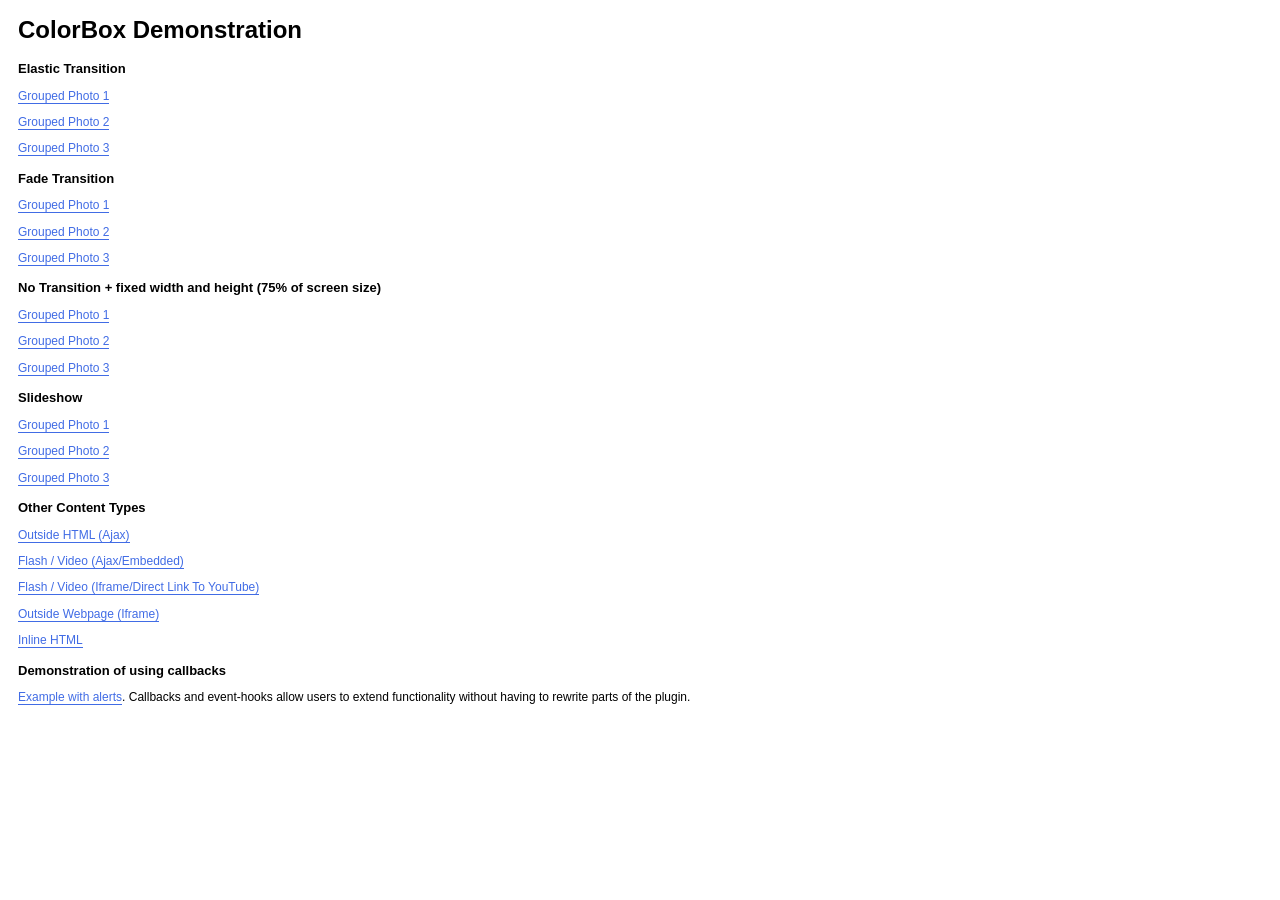
<file: public_html/colorbox/example1/index.html>
<!DOCTYPE html>
<html>
	<head>
		<meta charset='utf-8'/>
		<title>ColorBox Examples</title>
		<style>
			body{font:12px/1.2 Verdana, sans-serif; padding:0 10px;}
			a:link, a:visited{text-decoration:none; color:#416CE5; border-bottom:1px solid #416CE5;}
			h2{font-size:13px; margin:15px 0 0 0;}
		</style>
		<link rel="stylesheet" href="colorbox.css" />
		<script src="https://ajax.googleapis.com/ajax/libs/jquery/1.7.1/jquery.min.js"></script>
		<script src="../colorbox/jquery.colorbox.js"></script>
		<script>
			$(document).ready(function(){
				//Examples of how to assign the ColorBox event to elements
				$(".group1").colorbox({rel:'group1'});
				$(".group2").colorbox({rel:'group2', transition:"fade"});
				$(".group3").colorbox({rel:'group3', transition:"none", width:"75%", height:"75%"});
				$(".group4").colorbox({rel:'group4', slideshow:true});
				$(".ajax").colorbox();
				$(".youtube").colorbox({iframe:true, innerWidth:425, innerHeight:344});
				$(".iframe").colorbox({iframe:true, width:"80%", height:"80%"});
				$(".inline").colorbox({inline:true, width:"50%"});
				$(".callbacks").colorbox({
					onOpen:function(){ alert('onOpen: colorbox is about to open'); },
					onLoad:function(){ alert('onLoad: colorbox has started to load the targeted content'); },
					onComplete:function(){ alert('onComplete: colorbox has displayed the loaded content'); },
					onCleanup:function(){ alert('onCleanup: colorbox has begun the close process'); },
					onClosed:function(){ alert('onClosed: colorbox has completely closed'); }
				});
				
				//Example of preserving a JavaScript event for inline calls.
				$("#click").click(function(){ 
					$('#click').css({"background-color":"#f00", "color":"#fff", "cursor":"inherit"}).text("Open this window again and this message will still be here.");
					return false;
				});
			});
		</script>
	</head>
	<body>
		<h1>ColorBox Demonstration</h1>
		
		<h2>Elastic Transition</h2>
		<p><a class="group1" href="../content/ohoopee1.jpg" title="Me and my grandfather on the Ohoopee.">Grouped Photo 1</a></p>
		<p><a class="group1" href="../content/ohoopee2.jpg" title="On the Ohoopee as a child">Grouped Photo 2</a></p>
		<p><a class="group1" href="../content/ohoopee3.jpg" title="On the Ohoopee as an adult">Grouped Photo 3</a></p>
		
		<h2>Fade Transition</h2>
		<p><a class="group2" href="../content/ohoopee1.jpg" title="Me and my grandfather on the Ohoopee">Grouped Photo 1</a></p>
		<p><a class="group2" href="../content/ohoopee2.jpg" title="On the Ohoopee as a child">Grouped Photo 2</a></p>
		<p><a class="group2" href="../content/ohoopee3.jpg" title="On the Ohoopee as an adult">Grouped Photo 3</a></p>
		
		<h2>No Transition + fixed width and height (75% of screen size)</h2>
		<p><a class="group3" href="../content/ohoopee1.jpg" title="Me and my grandfather on the Ohoopee.">Grouped Photo 1</a></p>
		<p><a class="group3" href="../content/ohoopee2.jpg" title="On the Ohoopee as a child">Grouped Photo 2</a></p>
		<p><a class="group3" href="../content/ohoopee3.jpg" title="On the Ohoopee as an adult">Grouped Photo 3</a></p>
		
		<h2>Slideshow</h2>
		<p><a class="group4"  href="../content/ohoopee1.jpg" title="Me and my grandfather on the Ohoopee.">Grouped Photo 1</a></p>
		<p><a class="group4"  href="../content/ohoopee2.jpg" title="On the Ohoopee as a child">Grouped Photo 2</a></p>
		<p><a class="group4"  href="../content/ohoopee3.jpg" title="On the Ohoopee as an adult">Grouped Photo 3</a></p>
		
		<h2>Other Content Types</h2>
		<p><a class='ajax' href="../content/ajax.html" title="Homer Defined">Outside HTML (Ajax)</a></p>
		<p><a class='ajax' href="../content/flash.html" title="Royksopp: Remind Me">Flash / Video (Ajax/Embedded)</a></p>
		<p><a class='youtube' href="http://www.youtube.com/embed/617ANIA5Rqs?rel=0&amp;wmode=transparent" title="The Knife: We Share Our Mother's Health">Flash / Video (Iframe/Direct Link To YouTube)</a></p>
		<p><a class='iframe' href="http://threadless.com">Outside Webpage (Iframe)</a></p>
		<p><a class='inline' href="#inline_content">Inline HTML</a></p>
		
		<h2>Demonstration of using callbacks</h2>
		<p><a class='callbacks' href="../content/marylou.jpg" title="Marylou on Cumberland Island">Example with alerts</a>. Callbacks and event-hooks allow users to extend functionality without having to rewrite parts of the plugin.</p>
		
		<!-- This contains the hidden content for inline calls -->
		<div style='display:none'>
			<div id='inline_content' style='padding:10px; background:#fff;'>
			<p><strong>This content comes from a hidden element on this page.</strong></p>
			<p>The inline option preserves bound JavaScript events and changes, and it puts the content back where it came from when it is closed.</p>
			<p><a id="click" href="#" style='padding:5px; background:#ccc;'>Click me, it will be preserved!</a></p>
			
			<p><strong>If you try to open a new ColorBox while it is already open, it will update itself with the new content.</strong></p>
			<p>Updating Content Example:<br />
			<a class="ajax" href="../content/flash.html">Click here to load new content</a></p>
			</div>
		</div>
	</body>
</html>
</file>
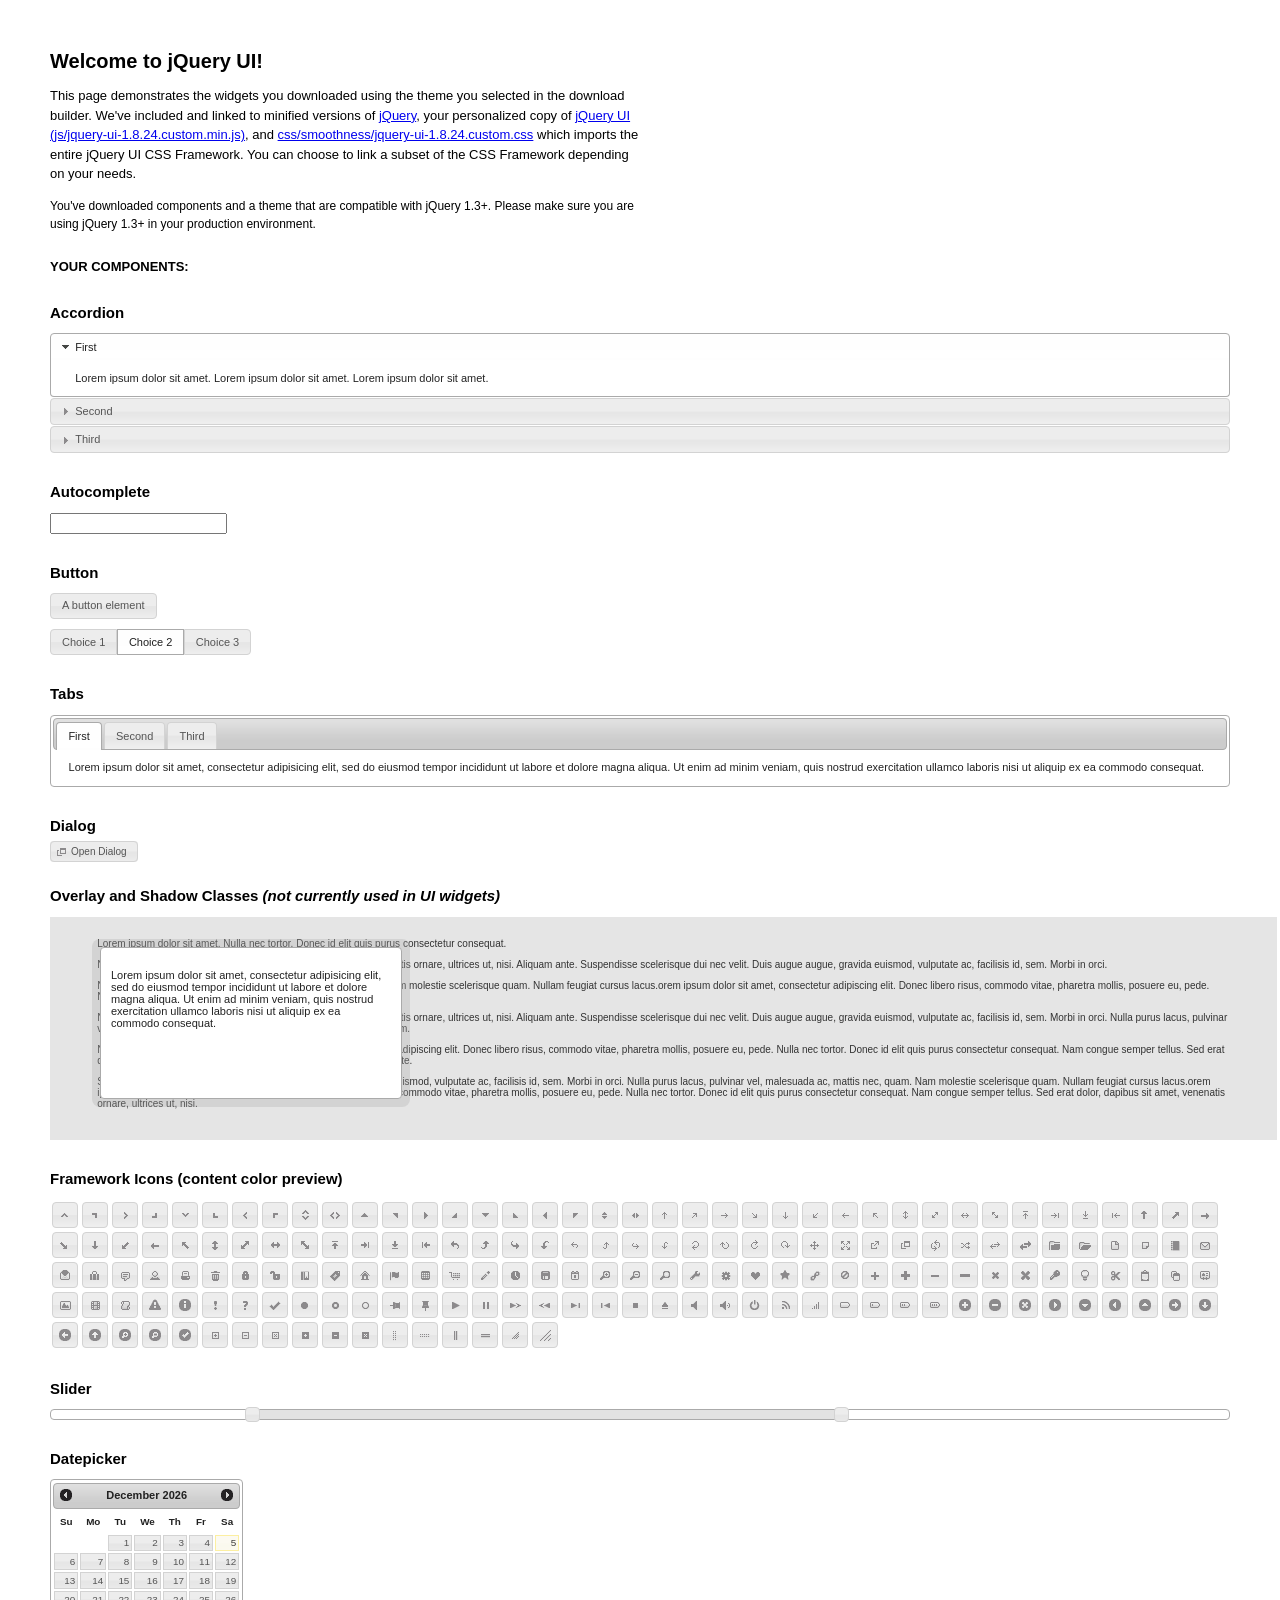
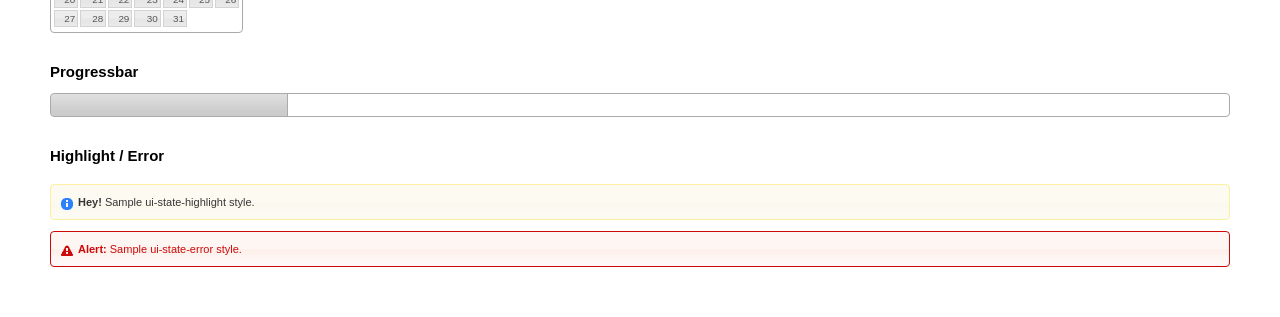
<file: public_html/lib/jquery-ui-1.8.24.custom/index.html>
<!DOCTYPE html>
<html>
	<head>
		<meta http-equiv="Content-Type" content="text/html; charset=iso-8859-1" />
		<title>jQuery UI Example Page</title>
		<link type="text/css" href="css/smoothness/jquery-ui-1.8.24.custom.css" rel="stylesheet" />
		<script type="text/javascript" src="js/jquery-1.8.0.min.js"></script>
		<script type="text/javascript" src="js/jquery-ui-1.8.24.custom.min.js"></script>
		<script type="text/javascript">
			$(function(){

				// Accordion
				$("#accordion").accordion({ header: "h3" });

				//Autocomplete
				$("#autocomplete").autocomplete({
					source: ["c++", "java", "php", "coldfusion", "javascript", "asp", "ruby", "python", "c", "scala", "groovy", "haskell", "perl"]
				});

				// Button
				$("#button").button();
				$("#radioset").buttonset();

				// Tabs
				$('#tabs').tabs();

				// Dialog
				$('#dialog').dialog({
					autoOpen: false,
					width: 600,
					buttons: {
						"Ok": function() {
							$(this).dialog("close");
						},
						"Cancel": function() {
							$(this).dialog("close");
						}
					}
				});

				// Dialog Link
				$('#dialog_link').click(function(){
					$('#dialog').dialog('open');
					return false;
				});

				// Datepicker
				$('#datepicker').datepicker({
					inline: true
				});

				// Slider
				$('#slider').slider({
					range: true,
					values: [17, 67]
				});

				// Progressbar
				$("#progressbar").progressbar({
					value: 20
				});

				//hover states on the static widgets
				$('#dialog_link, ul#icons li').hover(
					function() { $(this).addClass('ui-state-hover'); },
					function() { $(this).removeClass('ui-state-hover'); }
				);

			});
		</script>
		<style type="text/css">
			/*demo page css*/
			body{ font: 62.5% "Trebuchet MS", sans-serif; margin: 50px;}
			.demoHeaders { margin-top: 2em; }
			#dialog_link {padding: .4em 1em .4em 20px;text-decoration: none;position: relative;}
			#dialog_link span.ui-icon {margin: 0 5px 0 0;position: absolute;left: .2em;top: 50%;margin-top: -8px;}
			ul#icons {margin: 0; padding: 0;}
			ul#icons li {margin: 2px; position: relative; padding: 4px 0; cursor: pointer; float: left;  list-style: none;}
			ul#icons span.ui-icon {float: left; margin: 0 4px;}
		</style>
	</head>
	<body>
	<h1>Welcome to jQuery UI!</h1>
	<p style="font-size: 1.3em; line-height: 1.5; margin: 1em 0; width: 50%;">This page demonstrates the widgets you downloaded using the theme you selected in the download builder. We've included and linked to minified versions of <a href="js/jquery-1.8.0.min.js">jQuery</a>, your personalized copy of <a href="js/jquery-ui-1.8.24.custom.min.js">jQuery UI (js/jquery-ui-1.8.24.custom.min.js)</a>, and <a href="css/smoothness/jquery-ui-1.8.24.custom.css">css/smoothness/jquery-ui-1.8.24.custom.css</a> which imports the entire jQuery UI CSS Framework. You can choose to link a subset of the CSS Framework depending on your needs. </p>
	<p style="font-size: 1.2em; line-height: 1.5; margin: 1em 0; width: 50%;">You've downloaded components and a theme that are compatible with jQuery 1.3+. Please make sure you are using jQuery 1.3+ in your production environment.</p>

	<p style="font-weight: bold; margin: 2em 0 1em; font-size: 1.3em;">YOUR COMPONENTS:</p>

		<!-- Accordion -->
		<h2 class="demoHeaders">Accordion</h2>
		<div id="accordion">
			<div>
				<h3><a href="#">First</a></h3>
				<div>Lorem ipsum dolor sit amet. Lorem ipsum dolor sit amet. Lorem ipsum dolor sit amet.</div>
			</div>
			<div>
				<h3><a href="#">Second</a></h3>
				<div>Phasellus mattis tincidunt nibh.</div>
			</div>
			<div>
				<h3><a href="#">Third</a></h3>
				<div>Nam dui erat, auctor a, dignissim quis.</div>
			</div>
		</div>

		<!-- Autocomplete -->
		<h2 class="demoHeaders">Autocomplete</h2>
		<div>
			<input id="autocomplete" style="z-index: 100; position: relative" title="type &quot;a&quot;" />
		</div>

		<!-- Button -->
		<h2 class="demoHeaders">Button</h2>
		<button id="button">A button element</button>
		<form style="margin-top: 1em;">
			<div id="radioset">
				<input type="radio" id="radio1" name="radio" /><label for="radio1">Choice 1</label>
				<input type="radio" id="radio2" name="radio" checked="checked" /><label for="radio2">Choice 2</label>
				<input type="radio" id="radio3" name="radio" /><label for="radio3">Choice 3</label>
			</div>
		</form>


		<!-- Tabs -->
		<h2 class="demoHeaders">Tabs</h2>
		<div id="tabs">
			<ul>
				<li><a href="#tabs-1">First</a></li>
				<li><a href="#tabs-2">Second</a></li>
				<li><a href="#tabs-3">Third</a></li>
			</ul>
			<div id="tabs-1">Lorem ipsum dolor sit amet, consectetur adipisicing elit, sed do eiusmod tempor incididunt ut labore et dolore magna aliqua. Ut enim ad minim veniam, quis nostrud exercitation ullamco laboris nisi ut aliquip ex ea commodo consequat.</div>
			<div id="tabs-2">Phasellus mattis tincidunt nibh. Cras orci urna, blandit id, pretium vel, aliquet ornare, felis. Maecenas scelerisque sem non nisl. Fusce sed lorem in enim dictum bibendum.</div>
			<div id="tabs-3">Nam dui erat, auctor a, dignissim quis, sollicitudin eu, felis. Pellentesque nisi urna, interdum eget, sagittis et, consequat vestibulum, lacus. Mauris porttitor ullamcorper augue.</div>
		</div>

		<!-- Dialog NOTE: Dialog is not generated by UI in this demo so it can be visually styled in themeroller-->
		<h2 class="demoHeaders">Dialog</h2>
		<p><a href="#" id="dialog_link" class="ui-state-default ui-corner-all"><span class="ui-icon ui-icon-newwin"></span>Open Dialog</a></p>


		<h2 class="demoHeaders">Overlay and Shadow Classes <em>(not currently used in UI widgets)</em></h2>
		<div style="position: relative; width: 96%; height: 200px; padding:1% 4%; overflow:hidden;" class="fakewindowcontain">
			<p>Lorem ipsum dolor sit amet,  Nulla nec tortor. Donec id elit quis purus consectetur consequat. </p><p>Nam congue semper tellus. Sed erat dolor, dapibus sit amet, venenatis ornare, ultrices ut, nisi. Aliquam ante. Suspendisse scelerisque dui nec velit. Duis augue augue, gravida euismod, vulputate ac, facilisis id, sem. Morbi in orci. </p><p>Nulla purus lacus, pulvinar vel, malesuada ac, mattis nec, quam. Nam molestie scelerisque quam. Nullam feugiat cursus lacus.orem ipsum dolor sit amet, consectetur adipiscing elit. Donec libero risus, commodo vitae, pharetra mollis, posuere eu, pede. Nulla nec tortor. Donec id elit quis purus consectetur consequat. </p><p>Nam congue semper tellus. Sed erat dolor, dapibus sit amet, venenatis ornare, ultrices ut, nisi. Aliquam ante. Suspendisse scelerisque dui nec velit. Duis augue augue, gravida euismod, vulputate ac, facilisis id, sem. Morbi in orci. Nulla purus lacus, pulvinar vel, malesuada ac, mattis nec, quam. Nam molestie scelerisque quam. </p><p>Nullam feugiat cursus lacus.orem ipsum dolor sit amet, consectetur adipiscing elit. Donec libero risus, commodo vitae, pharetra mollis, posuere eu, pede. Nulla nec tortor. Donec id elit quis purus consectetur consequat. Nam congue semper tellus. Sed erat dolor, dapibus sit amet, venenatis ornare, ultrices ut, nisi. Aliquam ante. </p><p>Suspendisse scelerisque dui nec velit. Duis augue augue, gravida euismod, vulputate ac, facilisis id, sem. Morbi in orci. Nulla purus lacus, pulvinar vel, malesuada ac, mattis nec, quam. Nam molestie scelerisque quam. Nullam feugiat cursus lacus.orem ipsum dolor sit amet, consectetur adipiscing elit. Donec libero risus, commodo vitae, pharetra mollis, posuere eu, pede. Nulla nec tortor. Donec id elit quis purus consectetur consequat. Nam congue semper tellus. Sed erat dolor, dapibus sit amet, venenatis ornare, ultrices ut, nisi. </p>

			<!-- ui-dialog -->
			<div class="ui-overlay"><div class="ui-widget-overlay"></div><div class="ui-widget-shadow ui-corner-all" style="width: 302px; height: 152px; position: absolute; left: 50px; top: 30px;"></div></div>
			<div style="position: absolute; width: 280px; height: 130px;left: 50px; top: 30px; padding: 10px;" class="ui-widget ui-widget-content ui-corner-all">
				<div class="ui-dialog-content ui-widget-content" style="background: none; border: 0;">
					<p>Lorem ipsum dolor sit amet, consectetur adipisicing elit, sed do eiusmod tempor incididunt ut labore et dolore magna aliqua. Ut enim ad minim veniam, quis nostrud exercitation ullamco laboris nisi ut aliquip ex ea commodo consequat.</p>
				</div>
			</div>

		</div>


		<!-- ui-dialog -->
		<div id="dialog" title="Dialog Title">
			<p>Lorem ipsum dolor sit amet, consectetur adipisicing elit, sed do eiusmod tempor incididunt ut labore et dolore magna aliqua. Ut enim ad minim veniam, quis nostrud exercitation ullamco laboris nisi ut aliquip ex ea commodo consequat.</p>
		</div>


		<h2 class="demoHeaders">Framework Icons (content color preview)</h2>
		<ul id="icons" class="ui-widget ui-helper-clearfix">

		<li class="ui-state-default ui-corner-all" title=".ui-icon-carat-1-n"><span class="ui-icon ui-icon-carat-1-n"></span></li>
		<li class="ui-state-default ui-corner-all" title=".ui-icon-carat-1-ne"><span class="ui-icon ui-icon-carat-1-ne"></span></li>
		<li class="ui-state-default ui-corner-all" title=".ui-icon-carat-1-e"><span class="ui-icon ui-icon-carat-1-e"></span></li>

		<li class="ui-state-default ui-corner-all" title=".ui-icon-carat-1-se"><span class="ui-icon ui-icon-carat-1-se"></span></li>
		<li class="ui-state-default ui-corner-all" title=".ui-icon-carat-1-s"><span class="ui-icon ui-icon-carat-1-s"></span></li>
		<li class="ui-state-default ui-corner-all" title=".ui-icon-carat-1-sw"><span class="ui-icon ui-icon-carat-1-sw"></span></li>
		<li class="ui-state-default ui-corner-all" title=".ui-icon-carat-1-w"><span class="ui-icon ui-icon-carat-1-w"></span></li>
		<li class="ui-state-default ui-corner-all" title=".ui-icon-carat-1-nw"><span class="ui-icon ui-icon-carat-1-nw"></span></li>
		<li class="ui-state-default ui-corner-all" title=".ui-icon-carat-2-n-s"><span class="ui-icon ui-icon-carat-2-n-s"></span></li>
		<li class="ui-state-default ui-corner-all" title=".ui-icon-carat-2-e-w"><span class="ui-icon ui-icon-carat-2-e-w"></span></li>
		<li class="ui-state-default ui-corner-all" title=".ui-icon-triangle-1-n"><span class="ui-icon ui-icon-triangle-1-n"></span></li>
		<li class="ui-state-default ui-corner-all" title=".ui-icon-triangle-1-ne"><span class="ui-icon ui-icon-triangle-1-ne"></span></li>

		<li class="ui-state-default ui-corner-all" title=".ui-icon-triangle-1-e"><span class="ui-icon ui-icon-triangle-1-e"></span></li>
		<li class="ui-state-default ui-corner-all" title=".ui-icon-triangle-1-se"><span class="ui-icon ui-icon-triangle-1-se"></span></li>
		<li class="ui-state-default ui-corner-all" title=".ui-icon-triangle-1-s"><span class="ui-icon ui-icon-triangle-1-s"></span></li>
		<li class="ui-state-default ui-corner-all" title=".ui-icon-triangle-1-sw"><span class="ui-icon ui-icon-triangle-1-sw"></span></li>
		<li class="ui-state-default ui-corner-all" title=".ui-icon-triangle-1-w"><span class="ui-icon ui-icon-triangle-1-w"></span></li>
		<li class="ui-state-default ui-corner-all" title=".ui-icon-triangle-1-nw"><span class="ui-icon ui-icon-triangle-1-nw"></span></li>
		<li class="ui-state-default ui-corner-all" title=".ui-icon-triangle-2-n-s"><span class="ui-icon ui-icon-triangle-2-n-s"></span></li>
		<li class="ui-state-default ui-corner-all" title=".ui-icon-triangle-2-e-w"><span class="ui-icon ui-icon-triangle-2-e-w"></span></li>
		<li class="ui-state-default ui-corner-all" title=".ui-icon-arrow-1-n"><span class="ui-icon ui-icon-arrow-1-n"></span></li>

		<li class="ui-state-default ui-corner-all" title=".ui-icon-arrow-1-ne"><span class="ui-icon ui-icon-arrow-1-ne"></span></li>
		<li class="ui-state-default ui-corner-all" title=".ui-icon-arrow-1-e"><span class="ui-icon ui-icon-arrow-1-e"></span></li>
		<li class="ui-state-default ui-corner-all" title=".ui-icon-arrow-1-se"><span class="ui-icon ui-icon-arrow-1-se"></span></li>
		<li class="ui-state-default ui-corner-all" title=".ui-icon-arrow-1-s"><span class="ui-icon ui-icon-arrow-1-s"></span></li>
		<li class="ui-state-default ui-corner-all" title=".ui-icon-arrow-1-sw"><span class="ui-icon ui-icon-arrow-1-sw"></span></li>
		<li class="ui-state-default ui-corner-all" title=".ui-icon-arrow-1-w"><span class="ui-icon ui-icon-arrow-1-w"></span></li>
		<li class="ui-state-default ui-corner-all" title=".ui-icon-arrow-1-nw"><span class="ui-icon ui-icon-arrow-1-nw"></span></li>
		<li class="ui-state-default ui-corner-all" title=".ui-icon-arrow-2-n-s"><span class="ui-icon ui-icon-arrow-2-n-s"></span></li>
		<li class="ui-state-default ui-corner-all" title=".ui-icon-arrow-2-ne-sw"><span class="ui-icon ui-icon-arrow-2-ne-sw"></span></li>

		<li class="ui-state-default ui-corner-all" title=".ui-icon-arrow-2-e-w"><span class="ui-icon ui-icon-arrow-2-e-w"></span></li>
		<li class="ui-state-default ui-corner-all" title=".ui-icon-arrow-2-se-nw"><span class="ui-icon ui-icon-arrow-2-se-nw"></span></li>
		<li class="ui-state-default ui-corner-all" title=".ui-icon-arrowstop-1-n"><span class="ui-icon ui-icon-arrowstop-1-n"></span></li>
		<li class="ui-state-default ui-corner-all" title=".ui-icon-arrowstop-1-e"><span class="ui-icon ui-icon-arrowstop-1-e"></span></li>
		<li class="ui-state-default ui-corner-all" title=".ui-icon-arrowstop-1-s"><span class="ui-icon ui-icon-arrowstop-1-s"></span></li>
		<li class="ui-state-default ui-corner-all" title=".ui-icon-arrowstop-1-w"><span class="ui-icon ui-icon-arrowstop-1-w"></span></li>
		<li class="ui-state-default ui-corner-all" title=".ui-icon-arrowthick-1-n"><span class="ui-icon ui-icon-arrowthick-1-n"></span></li>
		<li class="ui-state-default ui-corner-all" title=".ui-icon-arrowthick-1-ne"><span class="ui-icon ui-icon-arrowthick-1-ne"></span></li>
		<li class="ui-state-default ui-corner-all" title=".ui-icon-arrowthick-1-e"><span class="ui-icon ui-icon-arrowthick-1-e"></span></li>

		<li class="ui-state-default ui-corner-all" title=".ui-icon-arrowthick-1-se"><span class="ui-icon ui-icon-arrowthick-1-se"></span></li>
		<li class="ui-state-default ui-corner-all" title=".ui-icon-arrowthick-1-s"><span class="ui-icon ui-icon-arrowthick-1-s"></span></li>
		<li class="ui-state-default ui-corner-all" title=".ui-icon-arrowthick-1-sw"><span class="ui-icon ui-icon-arrowthick-1-sw"></span></li>
		<li class="ui-state-default ui-corner-all" title=".ui-icon-arrowthick-1-w"><span class="ui-icon ui-icon-arrowthick-1-w"></span></li>
		<li class="ui-state-default ui-corner-all" title=".ui-icon-arrowthick-1-nw"><span class="ui-icon ui-icon-arrowthick-1-nw"></span></li>
		<li class="ui-state-default ui-corner-all" title=".ui-icon-arrowthick-2-n-s"><span class="ui-icon ui-icon-arrowthick-2-n-s"></span></li>
		<li class="ui-state-default ui-corner-all" title=".ui-icon-arrowthick-2-ne-sw"><span class="ui-icon ui-icon-arrowthick-2-ne-sw"></span></li>
		<li class="ui-state-default ui-corner-all" title=".ui-icon-arrowthick-2-e-w"><span class="ui-icon ui-icon-arrowthick-2-e-w"></span></li>
		<li class="ui-state-default ui-corner-all" title=".ui-icon-arrowthick-2-se-nw"><span class="ui-icon ui-icon-arrowthick-2-se-nw"></span></li>

		<li class="ui-state-default ui-corner-all" title=".ui-icon-arrowthickstop-1-n"><span class="ui-icon ui-icon-arrowthickstop-1-n"></span></li>
		<li class="ui-state-default ui-corner-all" title=".ui-icon-arrowthickstop-1-e"><span class="ui-icon ui-icon-arrowthickstop-1-e"></span></li>
		<li class="ui-state-default ui-corner-all" title=".ui-icon-arrowthickstop-1-s"><span class="ui-icon ui-icon-arrowthickstop-1-s"></span></li>
		<li class="ui-state-default ui-corner-all" title=".ui-icon-arrowthickstop-1-w"><span class="ui-icon ui-icon-arrowthickstop-1-w"></span></li>
		<li class="ui-state-default ui-corner-all" title=".ui-icon-arrowreturnthick-1-w"><span class="ui-icon ui-icon-arrowreturnthick-1-w"></span></li>
		<li class="ui-state-default ui-corner-all" title=".ui-icon-arrowreturnthick-1-n"><span class="ui-icon ui-icon-arrowreturnthick-1-n"></span></li>
		<li class="ui-state-default ui-corner-all" title=".ui-icon-arrowreturnthick-1-e"><span class="ui-icon ui-icon-arrowreturnthick-1-e"></span></li>
		<li class="ui-state-default ui-corner-all" title=".ui-icon-arrowreturnthick-1-s"><span class="ui-icon ui-icon-arrowreturnthick-1-s"></span></li>
		<li class="ui-state-default ui-corner-all" title=".ui-icon-arrowreturn-1-w"><span class="ui-icon ui-icon-arrowreturn-1-w"></span></li>

		<li class="ui-state-default ui-corner-all" title=".ui-icon-arrowreturn-1-n"><span class="ui-icon ui-icon-arrowreturn-1-n"></span></li>
		<li class="ui-state-default ui-corner-all" title=".ui-icon-arrowreturn-1-e"><span class="ui-icon ui-icon-arrowreturn-1-e"></span></li>
		<li class="ui-state-default ui-corner-all" title=".ui-icon-arrowreturn-1-s"><span class="ui-icon ui-icon-arrowreturn-1-s"></span></li>
		<li class="ui-state-default ui-corner-all" title=".ui-icon-arrowrefresh-1-w"><span class="ui-icon ui-icon-arrowrefresh-1-w"></span></li>
		<li class="ui-state-default ui-corner-all" title=".ui-icon-arrowrefresh-1-n"><span class="ui-icon ui-icon-arrowrefresh-1-n"></span></li>
		<li class="ui-state-default ui-corner-all" title=".ui-icon-arrowrefresh-1-e"><span class="ui-icon ui-icon-arrowrefresh-1-e"></span></li>
		<li class="ui-state-default ui-corner-all" title=".ui-icon-arrowrefresh-1-s"><span class="ui-icon ui-icon-arrowrefresh-1-s"></span></li>
		<li class="ui-state-default ui-corner-all" title=".ui-icon-arrow-4"><span class="ui-icon ui-icon-arrow-4"></span></li>
		<li class="ui-state-default ui-corner-all" title=".ui-icon-arrow-4-diag"><span class="ui-icon ui-icon-arrow-4-diag"></span></li>

		<li class="ui-state-default ui-corner-all" title=".ui-icon-extlink"><span class="ui-icon ui-icon-extlink"></span></li>
		<li class="ui-state-default ui-corner-all" title=".ui-icon-newwin"><span class="ui-icon ui-icon-newwin"></span></li>
		<li class="ui-state-default ui-corner-all" title=".ui-icon-refresh"><span class="ui-icon ui-icon-refresh"></span></li>
		<li class="ui-state-default ui-corner-all" title=".ui-icon-shuffle"><span class="ui-icon ui-icon-shuffle"></span></li>
		<li class="ui-state-default ui-corner-all" title=".ui-icon-transfer-e-w"><span class="ui-icon ui-icon-transfer-e-w"></span></li>
		<li class="ui-state-default ui-corner-all" title=".ui-icon-transferthick-e-w"><span class="ui-icon ui-icon-transferthick-e-w"></span></li>
		<li class="ui-state-default ui-corner-all" title=".ui-icon-folder-collapsed"><span class="ui-icon ui-icon-folder-collapsed"></span></li>
		<li class="ui-state-default ui-corner-all" title=".ui-icon-folder-open"><span class="ui-icon ui-icon-folder-open"></span></li>
		<li class="ui-state-default ui-corner-all" title=".ui-icon-document"><span class="ui-icon ui-icon-document"></span></li>

		<li class="ui-state-default ui-corner-all" title=".ui-icon-document-b"><span class="ui-icon ui-icon-document-b"></span></li>
		<li class="ui-state-default ui-corner-all" title=".ui-icon-note"><span class="ui-icon ui-icon-note"></span></li>
		<li class="ui-state-default ui-corner-all" title=".ui-icon-mail-closed"><span class="ui-icon ui-icon-mail-closed"></span></li>
		<li class="ui-state-default ui-corner-all" title=".ui-icon-mail-open"><span class="ui-icon ui-icon-mail-open"></span></li>
		<li class="ui-state-default ui-corner-all" title=".ui-icon-suitcase"><span class="ui-icon ui-icon-suitcase"></span></li>
		<li class="ui-state-default ui-corner-all" title=".ui-icon-comment"><span class="ui-icon ui-icon-comment"></span></li>
		<li class="ui-state-default ui-corner-all" title=".ui-icon-person"><span class="ui-icon ui-icon-person"></span></li>
		<li class="ui-state-default ui-corner-all" title=".ui-icon-print"><span class="ui-icon ui-icon-print"></span></li>
		<li class="ui-state-default ui-corner-all" title=".ui-icon-trash"><span class="ui-icon ui-icon-trash"></span></li>

		<li class="ui-state-default ui-corner-all" title=".ui-icon-locked"><span class="ui-icon ui-icon-locked"></span></li>
		<li class="ui-state-default ui-corner-all" title=".ui-icon-unlocked"><span class="ui-icon ui-icon-unlocked"></span></li>
		<li class="ui-state-default ui-corner-all" title=".ui-icon-bookmark"><span class="ui-icon ui-icon-bookmark"></span></li>
		<li class="ui-state-default ui-corner-all" title=".ui-icon-tag"><span class="ui-icon ui-icon-tag"></span></li>
		<li class="ui-state-default ui-corner-all" title=".ui-icon-home"><span class="ui-icon ui-icon-home"></span></li>
		<li class="ui-state-default ui-corner-all" title=".ui-icon-flag"><span class="ui-icon ui-icon-flag"></span></li>
		<li class="ui-state-default ui-corner-all" title=".ui-icon-calculator"><span class="ui-icon ui-icon-calculator"></span></li>
		<li class="ui-state-default ui-corner-all" title=".ui-icon-cart"><span class="ui-icon ui-icon-cart"></span></li>
		<li class="ui-state-default ui-corner-all" title=".ui-icon-pencil"><span class="ui-icon ui-icon-pencil"></span></li>

		<li class="ui-state-default ui-corner-all" title=".ui-icon-clock"><span class="ui-icon ui-icon-clock"></span></li>
		<li class="ui-state-default ui-corner-all" title=".ui-icon-disk"><span class="ui-icon ui-icon-disk"></span></li>
		<li class="ui-state-default ui-corner-all" title=".ui-icon-calendar"><span class="ui-icon ui-icon-calendar"></span></li>
		<li class="ui-state-default ui-corner-all" title=".ui-icon-zoomin"><span class="ui-icon ui-icon-zoomin"></span></li>
		<li class="ui-state-default ui-corner-all" title=".ui-icon-zoomout"><span class="ui-icon ui-icon-zoomout"></span></li>
		<li class="ui-state-default ui-corner-all" title=".ui-icon-search"><span class="ui-icon ui-icon-search"></span></li>
		<li class="ui-state-default ui-corner-all" title=".ui-icon-wrench"><span class="ui-icon ui-icon-wrench"></span></li>
		<li class="ui-state-default ui-corner-all" title=".ui-icon-gear"><span class="ui-icon ui-icon-gear"></span></li>
		<li class="ui-state-default ui-corner-all" title=".ui-icon-heart"><span class="ui-icon ui-icon-heart"></span></li>

		<li class="ui-state-default ui-corner-all" title=".ui-icon-star"><span class="ui-icon ui-icon-star"></span></li>
		<li class="ui-state-default ui-corner-all" title=".ui-icon-link"><span class="ui-icon ui-icon-link"></span></li>
		<li class="ui-state-default ui-corner-all" title=".ui-icon-cancel"><span class="ui-icon ui-icon-cancel"></span></li>
		<li class="ui-state-default ui-corner-all" title=".ui-icon-plus"><span class="ui-icon ui-icon-plus"></span></li>
		<li class="ui-state-default ui-corner-all" title=".ui-icon-plusthick"><span class="ui-icon ui-icon-plusthick"></span></li>
		<li class="ui-state-default ui-corner-all" title=".ui-icon-minus"><span class="ui-icon ui-icon-minus"></span></li>
		<li class="ui-state-default ui-corner-all" title=".ui-icon-minusthick"><span class="ui-icon ui-icon-minusthick"></span></li>
		<li class="ui-state-default ui-corner-all" title=".ui-icon-close"><span class="ui-icon ui-icon-close"></span></li>
		<li class="ui-state-default ui-corner-all" title=".ui-icon-closethick"><span class="ui-icon ui-icon-closethick"></span></li>

		<li class="ui-state-default ui-corner-all" title=".ui-icon-key"><span class="ui-icon ui-icon-key"></span></li>
		<li class="ui-state-default ui-corner-all" title=".ui-icon-lightbulb"><span class="ui-icon ui-icon-lightbulb"></span></li>
		<li class="ui-state-default ui-corner-all" title=".ui-icon-scissors"><span class="ui-icon ui-icon-scissors"></span></li>
		<li class="ui-state-default ui-corner-all" title=".ui-icon-clipboard"><span class="ui-icon ui-icon-clipboard"></span></li>
		<li class="ui-state-default ui-corner-all" title=".ui-icon-copy"><span class="ui-icon ui-icon-copy"></span></li>
		<li class="ui-state-default ui-corner-all" title=".ui-icon-contact"><span class="ui-icon ui-icon-contact"></span></li>
		<li class="ui-state-default ui-corner-all" title=".ui-icon-image"><span class="ui-icon ui-icon-image"></span></li>
		<li class="ui-state-default ui-corner-all" title=".ui-icon-video"><span class="ui-icon ui-icon-video"></span></li>
		<li class="ui-state-default ui-corner-all" title=".ui-icon-script"><span class="ui-icon ui-icon-script"></span></li>
		<li class="ui-state-default ui-corner-all" title=".ui-icon-alert"><span class="ui-icon ui-icon-alert"></span></li>

		<li class="ui-state-default ui-corner-all" title=".ui-icon-info"><span class="ui-icon ui-icon-info"></span></li>
		<li class="ui-state-default ui-corner-all" title=".ui-icon-notice"><span class="ui-icon ui-icon-notice"></span></li>
		<li class="ui-state-default ui-corner-all" title=".ui-icon-help"><span class="ui-icon ui-icon-help"></span></li>
		<li class="ui-state-default ui-corner-all" title=".ui-icon-check"><span class="ui-icon ui-icon-check"></span></li>
		<li class="ui-state-default ui-corner-all" title=".ui-icon-bullet"><span class="ui-icon ui-icon-bullet"></span></li>
		<li class="ui-state-default ui-corner-all" title=".ui-icon-radio-off"><span class="ui-icon ui-icon-radio-off"></span></li>
		<li class="ui-state-default ui-corner-all" title=".ui-icon-radio-on"><span class="ui-icon ui-icon-radio-on"></span></li>
		<li class="ui-state-default ui-corner-all" title=".ui-icon-pin-w"><span class="ui-icon ui-icon-pin-w"></span></li>
		<li class="ui-state-default ui-corner-all" title=".ui-icon-pin-s"><span class="ui-icon ui-icon-pin-s"></span></li>
		<li class="ui-state-default ui-corner-all" title=".ui-icon-play"><span class="ui-icon ui-icon-play"></span></li>
		<li class="ui-state-default ui-corner-all" title=".ui-icon-pause"><span class="ui-icon ui-icon-pause"></span></li>

		<li class="ui-state-default ui-corner-all" title=".ui-icon-seek-next"><span class="ui-icon ui-icon-seek-next"></span></li>
		<li class="ui-state-default ui-corner-all" title=".ui-icon-seek-prev"><span class="ui-icon ui-icon-seek-prev"></span></li>
		<li class="ui-state-default ui-corner-all" title=".ui-icon-seek-end"><span class="ui-icon ui-icon-seek-end"></span></li>
		<li class="ui-state-default ui-corner-all" title=".ui-icon-seek-first"><span class="ui-icon ui-icon-seek-first"></span></li>
		<li class="ui-state-default ui-corner-all" title=".ui-icon-stop"><span class="ui-icon ui-icon-stop"></span></li>
		<li class="ui-state-default ui-corner-all" title=".ui-icon-eject"><span class="ui-icon ui-icon-eject"></span></li>
		<li class="ui-state-default ui-corner-all" title=".ui-icon-volume-off"><span class="ui-icon ui-icon-volume-off"></span></li>
		<li class="ui-state-default ui-corner-all" title=".ui-icon-volume-on"><span class="ui-icon ui-icon-volume-on"></span></li>
		<li class="ui-state-default ui-corner-all" title=".ui-icon-power"><span class="ui-icon ui-icon-power"></span></li>

		<li class="ui-state-default ui-corner-all" title=".ui-icon-signal-diag"><span class="ui-icon ui-icon-signal-diag"></span></li>
		<li class="ui-state-default ui-corner-all" title=".ui-icon-signal"><span class="ui-icon ui-icon-signal"></span></li>
		<li class="ui-state-default ui-corner-all" title=".ui-icon-battery-0"><span class="ui-icon ui-icon-battery-0"></span></li>
		<li class="ui-state-default ui-corner-all" title=".ui-icon-battery-1"><span class="ui-icon ui-icon-battery-1"></span></li>
		<li class="ui-state-default ui-corner-all" title=".ui-icon-battery-2"><span class="ui-icon ui-icon-battery-2"></span></li>
		<li class="ui-state-default ui-corner-all" title=".ui-icon-battery-3"><span class="ui-icon ui-icon-battery-3"></span></li>
		<li class="ui-state-default ui-corner-all" title=".ui-icon-circle-plus"><span class="ui-icon ui-icon-circle-plus"></span></li>
		<li class="ui-state-default ui-corner-all" title=".ui-icon-circle-minus"><span class="ui-icon ui-icon-circle-minus"></span></li>
		<li class="ui-state-default ui-corner-all" title=".ui-icon-circle-close"><span class="ui-icon ui-icon-circle-close"></span></li>

		<li class="ui-state-default ui-corner-all" title=".ui-icon-circle-triangle-e"><span class="ui-icon ui-icon-circle-triangle-e"></span></li>
		<li class="ui-state-default ui-corner-all" title=".ui-icon-circle-triangle-s"><span class="ui-icon ui-icon-circle-triangle-s"></span></li>
		<li class="ui-state-default ui-corner-all" title=".ui-icon-circle-triangle-w"><span class="ui-icon ui-icon-circle-triangle-w"></span></li>
		<li class="ui-state-default ui-corner-all" title=".ui-icon-circle-triangle-n"><span class="ui-icon ui-icon-circle-triangle-n"></span></li>
		<li class="ui-state-default ui-corner-all" title=".ui-icon-circle-arrow-e"><span class="ui-icon ui-icon-circle-arrow-e"></span></li>
		<li class="ui-state-default ui-corner-all" title=".ui-icon-circle-arrow-s"><span class="ui-icon ui-icon-circle-arrow-s"></span></li>
		<li class="ui-state-default ui-corner-all" title=".ui-icon-circle-arrow-w"><span class="ui-icon ui-icon-circle-arrow-w"></span></li>
		<li class="ui-state-default ui-corner-all" title=".ui-icon-circle-arrow-n"><span class="ui-icon ui-icon-circle-arrow-n"></span></li>
		<li class="ui-state-default ui-corner-all" title=".ui-icon-circle-zoomin"><span class="ui-icon ui-icon-circle-zoomin"></span></li>

		<li class="ui-state-default ui-corner-all" title=".ui-icon-circle-zoomout"><span class="ui-icon ui-icon-circle-zoomout"></span></li>
		<li class="ui-state-default ui-corner-all" title=".ui-icon-circle-check"><span class="ui-icon ui-icon-circle-check"></span></li>
		<li class="ui-state-default ui-corner-all" title=".ui-icon-circlesmall-plus"><span class="ui-icon ui-icon-circlesmall-plus"></span></li>
		<li class="ui-state-default ui-corner-all" title=".ui-icon-circlesmall-minus"><span class="ui-icon ui-icon-circlesmall-minus"></span></li>
		<li class="ui-state-default ui-corner-all" title=".ui-icon-circlesmall-close"><span class="ui-icon ui-icon-circlesmall-close"></span></li>
		<li class="ui-state-default ui-corner-all" title=".ui-icon-squaresmall-plus"><span class="ui-icon ui-icon-squaresmall-plus"></span></li>
		<li class="ui-state-default ui-corner-all" title=".ui-icon-squaresmall-minus"><span class="ui-icon ui-icon-squaresmall-minus"></span></li>
		<li class="ui-state-default ui-corner-all" title=".ui-icon-squaresmall-close"><span class="ui-icon ui-icon-squaresmall-close"></span></li>
		<li class="ui-state-default ui-corner-all" title=".ui-icon-grip-dotted-vertical"><span class="ui-icon ui-icon-grip-dotted-vertical"></span></li>

		<li class="ui-state-default ui-corner-all" title=".ui-icon-grip-dotted-horizontal"><span class="ui-icon ui-icon-grip-dotted-horizontal"></span></li>
		<li class="ui-state-default ui-corner-all" title=".ui-icon-grip-solid-vertical"><span class="ui-icon ui-icon-grip-solid-vertical"></span></li>
		<li class="ui-state-default ui-corner-all" title=".ui-icon-grip-solid-horizontal"><span class="ui-icon ui-icon-grip-solid-horizontal"></span></li>
		<li class="ui-state-default ui-corner-all" title=".ui-icon-gripsmall-diagonal-se"><span class="ui-icon ui-icon-gripsmall-diagonal-se"></span></li>
		<li class="ui-state-default ui-corner-all" title=".ui-icon-grip-diagonal-se"><span class="ui-icon ui-icon-grip-diagonal-se"></span></li>
		</ul>


		<!-- Slider -->
		<h2 class="demoHeaders">Slider</h2>
		<div id="slider"></div>

		<!-- Datepicker -->
		<h2 class="demoHeaders">Datepicker</h2>
		<div id="datepicker"></div>

		<!-- Progressbar -->
		<h2 class="demoHeaders">Progressbar</h2>
		<div id="progressbar"></div>

		<!-- Highlight / Error -->
		<h2 class="demoHeaders">Highlight / Error</h2>
		<div class="ui-widget">
			<div class="ui-state-highlight ui-corner-all" style="margin-top: 20px; padding: 0 .7em;">
				<p><span class="ui-icon ui-icon-info" style="float: left; margin-right: .3em;"></span>
				<strong>Hey!</strong> Sample ui-state-highlight style.</p>
			</div>
		</div>
		<br/>
		<div class="ui-widget">
			<div class="ui-state-error ui-corner-all" style="padding: 0 .7em;">
				<p><span class="ui-icon ui-icon-alert" style="float: left; margin-right: .3em;"></span>
				<strong>Alert:</strong> Sample ui-state-error style.</p>
			</div>
		</div>

	</body>
</html>
</file>
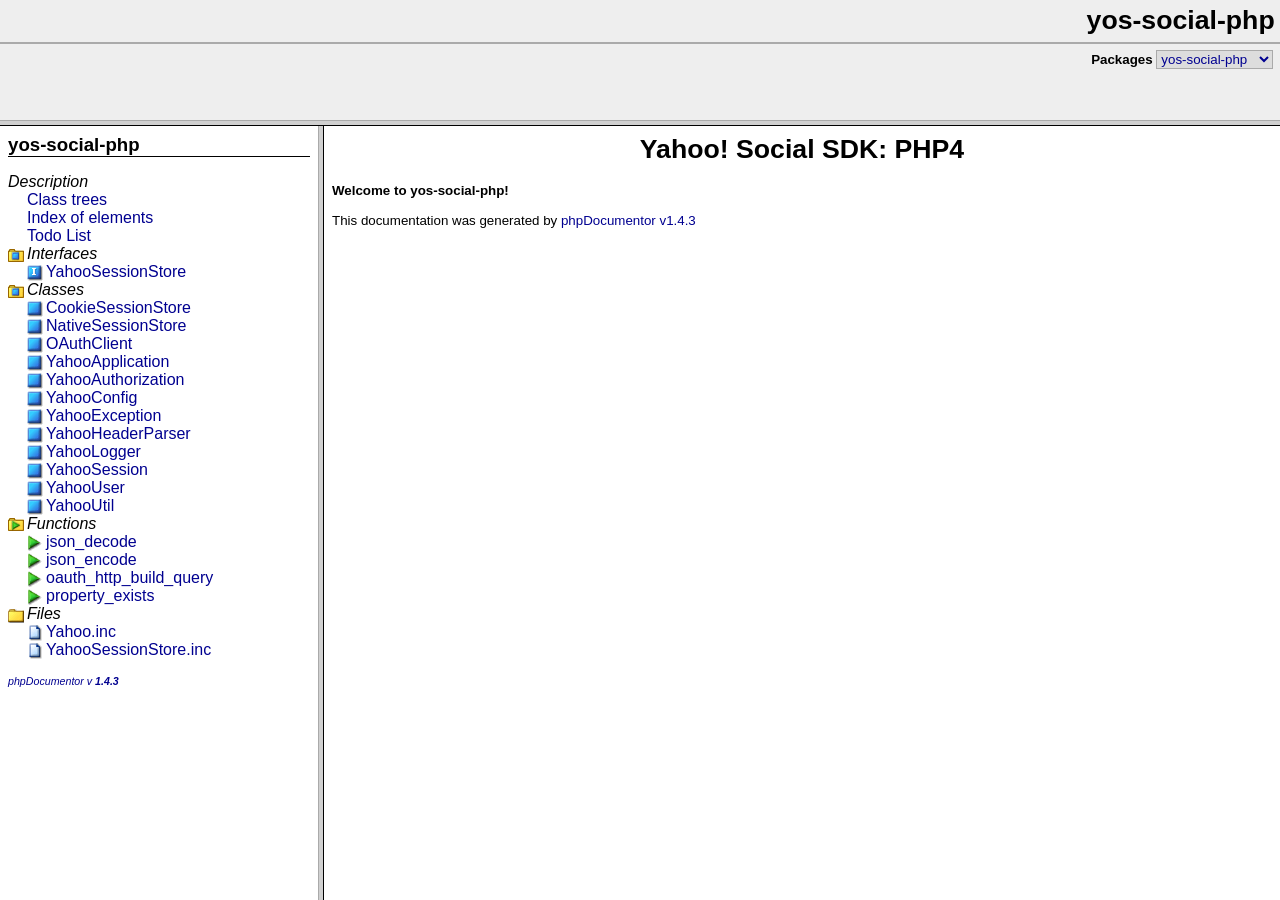
<file: public_html/login-with/yos-social-php-master/docs/html/index.html>
<?xml version="1.0" encoding="iso-8859-1"?>
<!DOCTYPE html 
     PUBLIC "-//W3C//DTD XHTML 1.0 Transitional//FR"
     "http://www.w3.org/TR/xhtml1/DTD/xhtml1-frameset.dtd">
   <html xmlns="http://www.w3.org/1999/xhtml">
<head>
	<!-- Generated by phpDocumentor on Thu, 22 Oct 2009 12:54:39 -0700  -->
  <title>Yahoo! Social SDK: PHP4</title>
  <meta http-equiv='Content-Type' content='text/html; charset=iso-8859-1'/>
</head>

<FRAMESET rows='120,*'>
	<FRAME src='packages.html' name='left_top' frameborder="1" bordercolor="#999999">
	<FRAMESET cols='25%,*'>
		<FRAME src='li_yos-social-php.html' name='left_bottom' frameborder="1" bordercolor="#999999">
		<FRAME src='blank.html' name='right' frameborder="1" bordercolor="#999999">
	</FRAMESET>
	<NOFRAMES>
		<H2>Frame Alert</H2>
		<P>This document is designed to be viewed using the frames feature.
		If you see this message, you are using a non-frame-capable web client.</P>
	</NOFRAMES>
</FRAMESET>
</HTML>
</file>
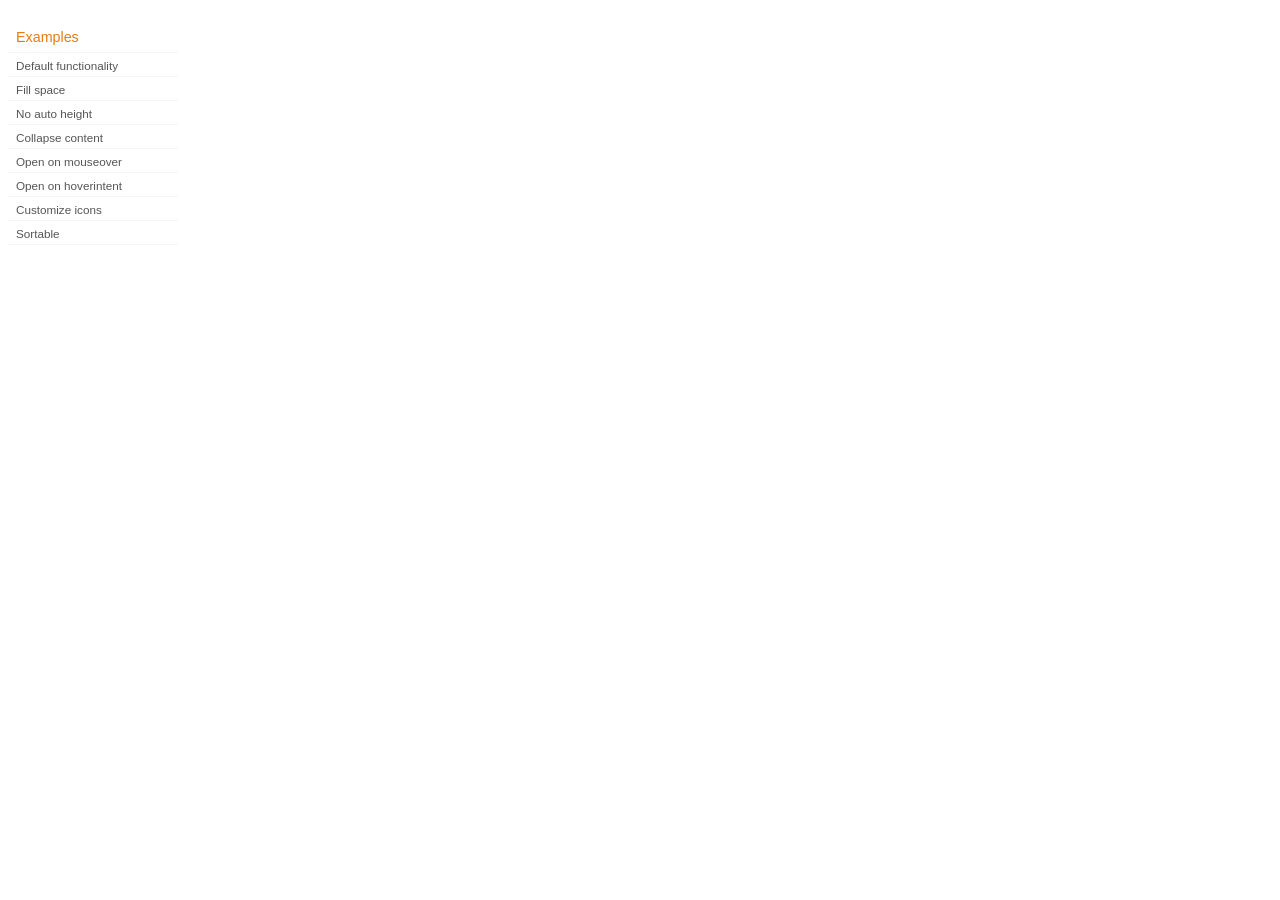
<file: public_html/lib/jquery-ui-1.8.24.custom/development-bundle/demos/accordion/index.html>
<!DOCTYPE html>
<html lang="en">
<head>
	<meta charset="utf-8">
	<title>jQuery UI Accordion Demos</title>
	<link rel="stylesheet" href="../demos.css">
</head>
<body>

<div class="demos-nav">
	<h4>Examples</h4>
	<ul>
		<li class="demo-config-on"><a href="default.html">Default functionality</a></li>
		<li><a href="fillspace.html">Fill space</a></li>
		<li><a href="no-auto-height.html">No auto height</a></li>
		<li><a href="collapsible.html">Collapse content</a></li>
		<li><a href="mouseover.html">Open on mouseover</a></li>
		<li><a href="hoverintent.html">Open on hoverintent</a></li>
		<li><a href="custom-icons.html">Customize icons</a></li>
		<li><a href="sortable.html">Sortable</a></li>
	</ul>
</div>

</body>
</html>
</file>
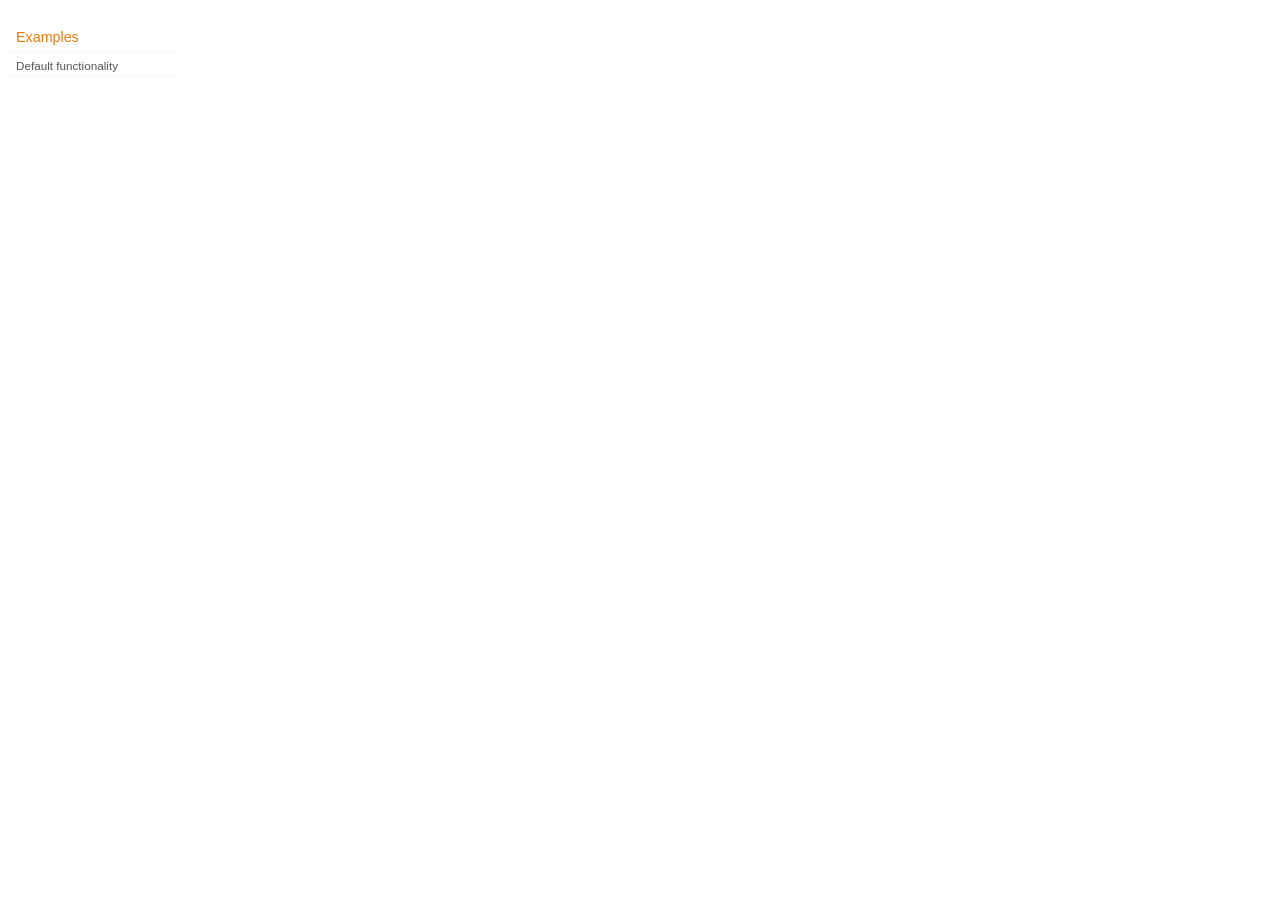
<file: public_html/lib/jquery-ui-1.8.24.custom/development-bundle/demos/addClass/index.html>
<!DOCTYPE html>
<html lang="en">
<head>
	<meta charset="utf-8">
	<title>jQuery UI Effects Demos</title>
	<link rel="stylesheet" href="../demos.css">
</head>
<body>

<div class="demos-nav">
	<h4>Examples</h4>
	<ul>
		<li class="demo-config-on"><a href="default.html">Default functionality</a></li>
	</ul>
</div>

</body>
</html>
</file>
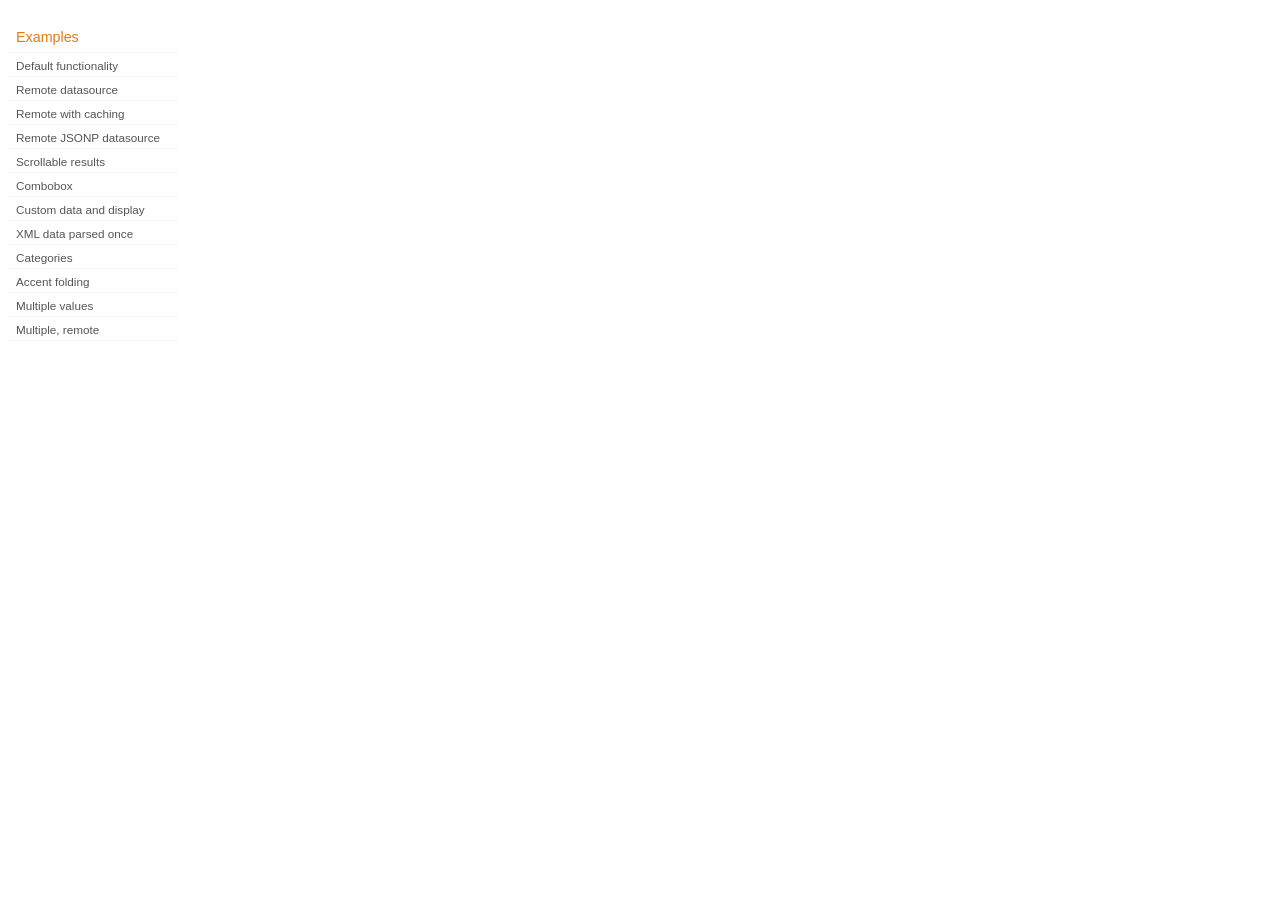
<file: public_html/lib/jquery-ui-1.8.24.custom/development-bundle/demos/autocomplete/index.html>
<!DOCTYPE html>
<html lang="en">
<head>
	<meta charset="utf-8">
	<title>jQuery UI Autocomplete Demos</title>
	<link rel="stylesheet" href="../demos.css">
</head>
<body>
	<div class="demos-nav">
		<h4>Examples</h4>
		<ul>
			<li class="demo-config-on"><a href="default.html">Default functionality</a></li>
			<li><a href="remote.html">Remote datasource</a></li>
			<li><a href="remote-with-cache.html">Remote with caching</a></li>
			<li><a href="remote-jsonp.html">Remote JSONP datasource</a></li>
			<li><a href="maxheight.html">Scrollable results</a></li>
			<li><a href="combobox.html">Combobox</a></li>
			<li><a href="custom-data.html">Custom data and display</a></li>
			<li><a href="xml.html">XML data parsed once</a></li>
			<li><a href="categories.html">Categories</a></li>
			<li><a href="folding.html">Accent folding</a></li>
			<li><a href="multiple.html">Multiple values</a></li>
			<li><a href="multiple-remote.html">Multiple, remote</a></li>
		</ul>
	</div>
</body>
</html>
</file>
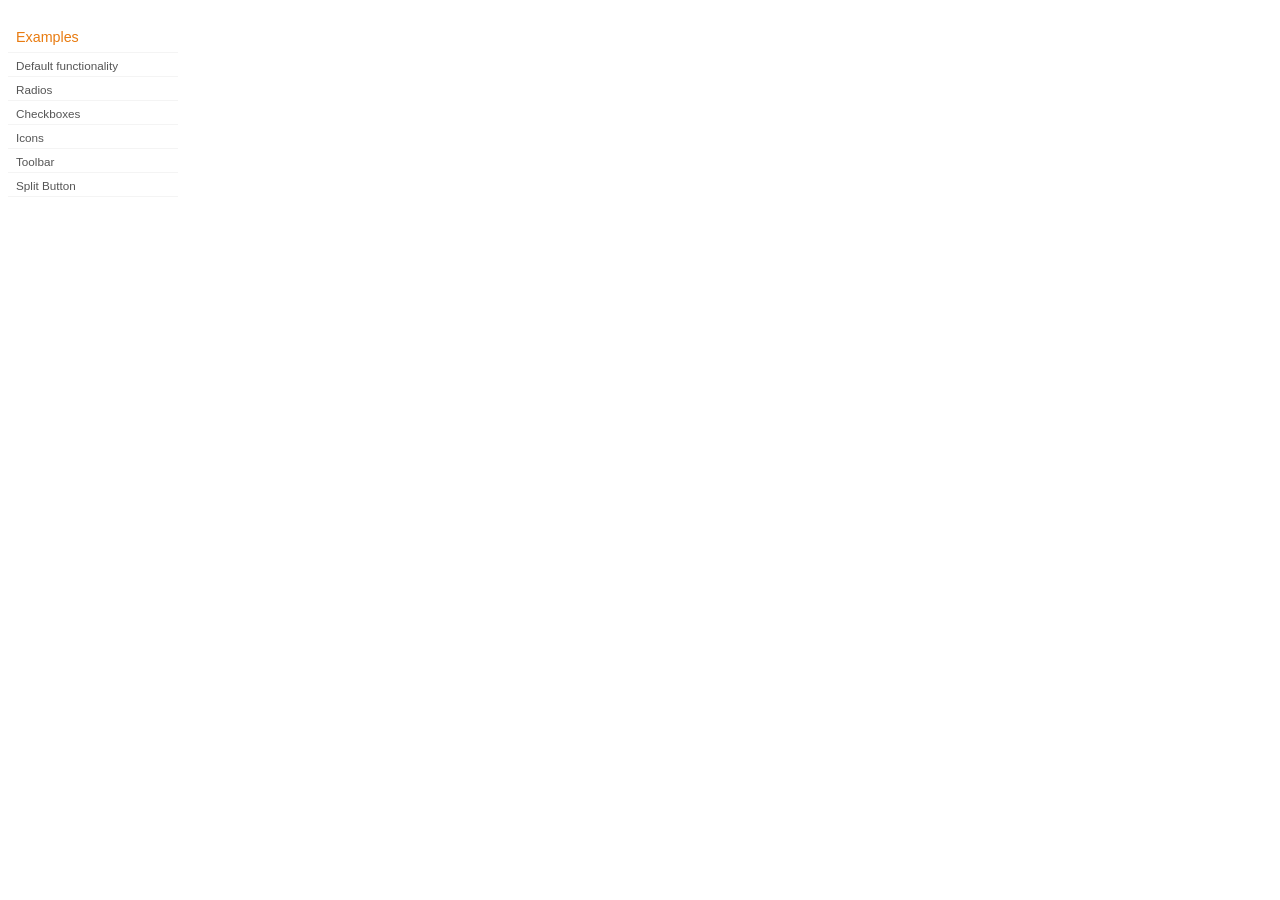
<file: public_html/lib/jquery-ui-1.8.24.custom/development-bundle/demos/button/index.html>
<!DOCTYPE html>
<html lang="en">
<head>
	<meta charset="utf-8">
	<title>jQuery UI Button Demos</title>
	<link rel="stylesheet" href="../demos.css">
</head>
<body>

<div class="demos-nav">
	<h4>Examples</h4>
	<ul>
		<li class="demo-config-on"><a href="default.html">Default functionality</a></li>
		<li><a href="radio.html">Radios</a></li>
		<li><a href="checkbox.html">Checkboxes</a></li>
		<li><a href="icons.html">Icons</a></li>
		<li><a href="toolbar.html">Toolbar</a></li>
		<li><a href="splitbutton.html">Split Button</a></li>
	</ul>
</div>

</body>
</html>
</file>
<file: public_html/colorbox/example1/colorbox.css>
/*
    ColorBox Core Style:
    The following CSS is consistent between example themes and should not be altered.
*/
#colorbox, #cboxOverlay, #cboxWrapper{position:absolute; top:0; left:0; z-index:9999; overflow:hidden;}
#cboxOverlay{position:fixed; width:100%; height:100%;}
#cboxMiddleLeft, #cboxBottomLeft{clear:left;}
#cboxContent{position:relative;}
#cboxLoadedContent{overflow:auto;}
#cboxTitle{margin:0;}
#cboxLoadingOverlay, #cboxLoadingGraphic{position:absolute; top:0; left:0; width:100%; height:100%;}
#cboxPrevious, #cboxNext, #cboxClose, #cboxSlideshow{cursor:pointer;}
.cboxPhoto{float:left; margin:auto; border:0; display:block; max-width:none;}
.cboxIframe{width:100%; height:100%; display:block; border:0;}
#colorbox, #cboxContent, #cboxLoadedContent{box-sizing:content-box;}

/* 
    User Style:
    Change the following styles to modify the appearance of ColorBox.  They are
    ordered & tabbed in a way that represents the nesting of the generated HTML.
*/
#cboxOverlay{background:url(/colorbox/example1/images/overlay.png) repeat 0 0;}
#colorbox{}
    #cboxTopLeft{width:21px; height:21px; background:url(/colorbox/example1/images/controls.png) no-repeat -101px 0;}
    #cboxTopRight{width:21px; height:21px; background:url(/colorbox/example1/images/controls.png) no-repeat -130px 0;}
    #cboxBottomLeft{width:21px; height:21px; background:url(/colorbox/example1/images/controls.png) no-repeat -101px -29px;}
    #cboxBottomRight{width:21px; height:21px; background:url(/colorbox/example1/images/controls.png) no-repeat -130px -29px;}
    #cboxMiddleLeft{width:21px; background:url(/colorbox/example1/images/controls.png) left top repeat-y;}
    #cboxMiddleRight{width:21px; background:url(/colorbox/example1/images/controls.png) right top repeat-y;}
    #cboxTopCenter{height:21px; background:url(/colorbox/example1/images/border.png) 0 0 repeat-x;}
    #cboxBottomCenter{height:21px; background:url(/colorbox/example1/images/border.png) 0 -29px repeat-x;}
    #cboxContent{background:#fff; overflow:hidden;}
        .cboxIframe{background:#fff;}
        #cboxError{padding:50px; border:1px solid #ccc;}
        #cboxLoadedContent{margin-bottom:28px;}
        #cboxTitle{position:absolute; bottom:4px; left:0; text-align:center; width:100%; color:#949494;}
        #cboxCurrent{position:absolute; bottom:4px; left:58px; color:#949494;}
        #cboxSlideshow{position:absolute; bottom:4px; right:30px; color:#0092ef;}
        #cboxPrevious{position:absolute; bottom:0; left:0; background:url(/colorbox/example1/images/controls.png) no-repeat -75px 0; width:25px; height:25px; text-indent:-9999px;}
        #cboxPrevious:hover{background-position:-75px -25px;}
        #cboxNext{position:absolute; bottom:0; left:27px; background:url(/colorbox/example1/images/controls.png) no-repeat -50px 0; width:25px; height:25px; text-indent:-9999px;}
        #cboxNext:hover{background-position:-50px -25px;}
        #cboxLoadingOverlay{background:url(/colorbox/example1/images/loading_background.png) no-repeat center center;}
        #cboxLoadingGraphic{background:url(/colorbox/example1/images/loading.gif) no-repeat center center;}
        #cboxClose{position:absolute; bottom:0; right:0; background:url(/colorbox/example1/images/controls.png) no-repeat -25px 0; width:25px; height:25px; text-indent:-9999px;}
        #cboxClose:hover{background-position:-25px -25px;}

/*
  The following fixes a problem where IE7 and IE8 replace a PNG's alpha transparency with a black fill
  when an alpha filter (opacity change) is set on the element or ancestor element.  This style is not applied to or needed in IE9.
  See: http://jacklmoore.com/notes/ie-transparency-problems/
*/
.cboxIE #cboxTopLeft,
.cboxIE #cboxTopCenter,
.cboxIE #cboxTopRight,
.cboxIE #cboxBottomLeft,
.cboxIE #cboxBottomCenter,
.cboxIE #cboxBottomRight,
.cboxIE #cboxMiddleLeft,
.cboxIE #cboxMiddleRight {
    filter: progid:DXImageTransform.Microsoft.gradient(startColorstr=#00FFFFFF,endColorstr=#00FFFFFF);
}

/*
  The following provides PNG transparency support for IE6
  Feel free to remove this and the /ie6/ directory if you have dropped IE6 support.
*/
.cboxIE6 #cboxTopLeft{background:url(/colorbox/example1/images/ie6/borderTopLeft.png);}
.cboxIE6 #cboxTopCenter{background:url(/colorbox/example1/images/ie6/borderTopCenter.png);}
.cboxIE6 #cboxTopRight{background:url(/colorbox/example1/images/ie6/borderTopRight.png);}
.cboxIE6 #cboxBottomLeft{background:url(/colorbox/example1/images/ie6/borderBottomLeft.png);}
.cboxIE6 #cboxBottomCenter{background:url(/colorbox/example1/images/ie6/borderBottomCenter.png);}
.cboxIE6 #cboxBottomRight{background:url(/colorbox/example1/images/ie6/borderBottomRight.png);}
.cboxIE6 #cboxMiddleLeft{background:url(/colorbox/example1/images/ie6/borderMiddleLeft.png);}
.cboxIE6 #cboxMiddleRight{background:url(/colorbox/example1/images/ie6/borderMiddleRight.png);}

.cboxIE6 #cboxTopLeft,
.cboxIE6 #cboxTopCenter,
.cboxIE6 #cboxTopRight,
.cboxIE6 #cboxBottomLeft,
.cboxIE6 #cboxBottomCenter,
.cboxIE6 #cboxBottomRight,
.cboxIE6 #cboxMiddleLeft,
.cboxIE6 #cboxMiddleRight {
    _behavior: expression(this.src = this.src ? this.src : this.currentStyle.backgroundImage.split('"')[1], this.style.background = "none", this.style.filter = "progid:DXImageTransform.Microsoft.AlphaImageLoader(src=" + this.src + ", sizingMethod='scale')");
}
</file>
<file: public_html/lib/jquery-ui-1.8.24.custom/development-bundle/demos/demos.css>
body {
	font-size: 62.5%;
}

table {
	font-size: 1em;
}

/* Site
   -------------------------------- */

body {
	font-family: "Trebuchet MS", "Helvetica", "Arial",  "Verdana", "sans-serif";
}

/* Layout
   -------------------------------- */

.layout-grid {
	width: 960px;
}

.layout-grid td {
	vertical-align: top;
}

.layout-grid td.left-nav {
	width: 140px;
}

.layout-grid td.normal {
	border-left: 1px solid #eee;
	padding: 20px 24px;
	font-family: "Trebuchet MS", "Helvetica", "Arial",  "Verdana", "sans-serif";
}

.layout-grid td.demos {
	background: url('/images/demos_bg.jpg') no-repeat;
	height: 337px;
	overflow: hidden;
}

/* Normal
   -------------------------------- */

.normal h3,
.normal h4 {
	margin: 0;
	font-weight: normal;
}

.normal h3 {
	padding: 0 0 9px;
	font-size: 1.8em;
}

.normal h4 {
	padding-bottom: 21px;
	border-bottom: 1px dashed #999;
	font-size: 1.2em;
	font-weight: bold;
}

.normal p {
	font-size: 1.2em;
}

/* Demos */

.demos-nav, .demos-nav dt, .demos-nav dd, .demos-nav ul, .demos-nav li {
	margin: 0;
	padding: 0
}

.demos-nav {
	float: left;
	width: 170px;
	font-size: 1.3em;
}

.demos-nav dt,
.demos-nav h4 {
	margin: 0;
	padding: 0;
	font: normal 1.1em "Trebuchet MS", "Helvetica", "Arial",  "Verdana", "sans-serif";
	color: #e87b10;
}

.demos-nav dt,
.demos-nav h4 {
	margin-top: 1.5em;
	margin-bottom: 0;
	padding-left: 8px;
	padding-bottom:5px;
	line-height: 1.2em;
	border-bottom: 1px solid #F4F4F4;
}

.demos-nav dd a,
.demos-nav li a {
	border-bottom: 1px solid #F4F4F4;
	display:block;
	padding: 4px 3px 4px 8px;
	font-size: 90%;
	text-decoration: none;
	color: #555 ;
	margin:2px 0;
	height:13px;
}

.demos-nav dd a:hover,
.demos-nav dd a:focus,
.demos-nav dd a:hover,
.demos-nav dd a:focus {
	background: #f3f3f3;
	color:#000;
	-moz-border-radius: 5px; -webkit-border-radius: 5px;
}
 .demos-nav dd a.selected {
	background: #555;
	color:#ffffff;
	-moz-border-radius: 5px; -webkit-border-radius: 5px;
}


/* new styles for demo pages, added by Filament 12.29.08
eventually we should convert the font sizes to ems -- using px for now to minimize style conflicts
*/

.normal h3.demo-header { font-size:32px; padding:0 0 5px; border-bottom:1px solid #eee; text-transform: capitalize; }
.normal h4.demo-subheader { font-size:10px; text-transform: uppercase; color:#999; padding:8px 0 3px; border:0; margin:0; }
.normal a:link,
.normal a:visited { color:#1b75bb; text-decoration:none; }
.normal a:hover,
.normal a:active { color:#0b559b; }

#demo-config { padding:20px 0 0; }

#demo-frame { float:left; width:540px; height:380px; border:1px solid #ddd; overflow: auto; position: relative; }
#demo-frame h3, #demo-frame h4 { padding: 0; font-weight: bold; font-size: 1em; }

#demo-config-menu { float:right; width:180px;  }
#demo-config-menu h4 { font-size:13px; color:#666; font-weight:normal; border:0; padding-left:18px; }

#demo-config-menu ul { list-style: none; padding: 0; margin: 0; }

#demo-config-menu li { font-size:12px; padding:0 0 0 10px; margin:3px 0; zoom: 1; }

#demo-config-menu li a:link,
#demo-config-menu li a:visited { display:block; padding:1px 8px 4px; border-bottom:1px dotted #b3b3b3; }
* html #demo-config-menu li a:link,
* html #demo-config-menu li a:visited { padding:1px 8px 2px; }
#demo-config-menu li a:hover,
#demo-config-menu li a:active { background-color:#f6f6f6; }

#demo-config-menu li.demo-config-on { background: url(images/demo-config-on-tile.gif) repeat-x left center; }

#demo-config-menu li.demo-config-on a:link,
#demo-config-menu li.demo-config-on a:visited,
#demo-config-menu li.demo-config-on a:hover,
#demo-config-menu li.demo-config-on a:active { background: url(images/demo-config-on.gif) no-repeat left; padding-left:18px; color:#fff; border:0; margin-left:-10px; margin-top: 0px; margin-bottom: 0px; }

#demo-source, #demo-notes {
	clear: both;
	padding: 20px 0 0;
	font-size: 1.3em;
}

#demo-notes { width:520px; color:#333; font-size: 1em; }
#demo-notes p code, .demo-description p code { padding: 0; font-weight: bold; }
#demo-source pre, #demo-source code { padding: 0; }
code, pre { padding:8px 0 8px 20px ; font-size: 1.2em; line-height:130%;  }

#demo-source a:link,
#demo-source a:visited,
#demo-source a:hover,
#demo-source a:active { font-size:12px; padding-left:13px; background-position: left center; background-repeat: no-repeat; }

#demo-source a.source-open:link,
#demo-source a.source-open:visited,
#demo-source a.source-open:hover,
#demo-source a.source-open:active { background-image: url(images/demo-spindown-open.gif); }

#demo-source a.source-closed:link,
#demo-source a.source-closed:visited,
#demo-source a.source-closed:hover,
#demo-source a.source-closed:active { background-image: url(images/demo-spindown-closed.gif); }

div.demo {
	padding:12px;
	font-family: "Trebuchet MS", "Arial", "Helvetica", "Verdana", "sans-serif";
}

div.demo h3.docs { clear:left; font-size:12px; font-weight:normal; padding:0 0 1em; margin:0; }

div.demo-description {
	clear:both;
	padding:12px;
	font-family: "Trebuchet MS", "Arial", "Helvetica", "Verdana", "sans-serif";
	font-size: 1.3em;
	line-height: 1.4em;
}

.ui-draggable, .ui-droppable {
	background-position: top left;
}

.left-nav .demos-nav {
	padding-right: 10px;
}

#demo-link { font-size:11px;  padding-top: 6px; clear: both; overflow: hidden; }
#demo-link a span.ui-icon { float:left; margin-right:3px; }

/* Component containers
----------------------------------*/
#widget-docs .ui-widget { font-family: Trebuchet MS,Verdana,Arial,sans-serif; font-size: 1em; }
#widget-docs .ui-widget input, #widget-docs .ui-widget select, #widget-docs .ui-widget textarea, #widget-docs .ui-widget button { font-family: Trebuchet MS,Verdana,Arial,sans-serif; font-size: 1em; }
#widget-docs .ui-widget-header { border: 1px solid #ffffff; background: #464646 url(images/464646_40x100_textures_01_flat_100.png) 50% 50% repeat-x; color: #ffffff; font-weight: bold; }
#widget-docs .ui-widget-header a { color: #ffffff; }
#widget-docs .ui-widget-content { border: 1px solid #ffffff; background: #ffffff url(images/ffffff_40x100_textures_01_flat_75.png) 50% 50% repeat-x; color: #222222; }
#widget-docs .ui-widget-content a { color: #222222; }

/* Interaction states
----------------------------------*/
#widget-docs .ui-state-default, #widget-docs .ui-widget-content #widget-docs .ui-state-default { border: 1px solid #666666; background: #555555 url(images/555555_40x100_textures_03_highlight_soft_75.png) 50% 50% repeat-x; font-weight: normal; color: #ffffff; outline: none; }
#widget-docs .ui-state-default a { color: #ffffff; text-decoration: none; outline: none; }
#widget-docs .ui-state-hover, #widget-docs .ui-widget-content #widget-docs .ui-state-hover, #widget-docs .ui-state-focus, #widget-docs .ui-widget-content #widget-docs .ui-state-focus { border: 1px solid #666666; background: #444444 url(images/444444_40x100_textures_03_highlight_soft_60.png) 50% 50% repeat-x; font-weight: normal; color: #ffffff; outline: none; }
#widget-docs .ui-state-hover a { color: #ffffff; text-decoration: none; outline: none; }
#widget-docs .ui-state-active, #widget-docs .ui-widget-content #widget-docs .ui-state-active { border: 1px solid #666666; background: #ffffff url(images/ffffff_40x100_textures_01_flat_65.png) 50% 50% repeat-x; font-weight: normal; color: #F6921E; outline: none; }
#widget-docs .ui-state-active a { color: #F6921E; outline: none; text-decoration: none; }

/* Interaction Cues
----------------------------------*/
#widget-docs .ui-state-highlight, #widget-docs .ui-widget-content #widget-docs .ui-state-highlight {border: 1px solid #fcefa1; background: #fbf9ee url(images/fbf9ee_40x100_textures_02_glass_55.png) 50% 50% repeat-x; color: #363636; }
#widget-docs .ui-state-error, #widget-docs .ui-widget-content #widget-docs .ui-state-error {border: 1px solid #cd0a0a; background: #fef1ec url(images/fef1ec_40x100_textures_05_inset_soft_95.png) 50% bottom repeat-x; color: #cd0a0a; }
#widget-docs .ui-state-error-text, #widget-docs .ui-widget-content #widget-docs .ui-state-error-text { color: #cd0a0a; }
#widget-docs .ui-state-disabled, #widget-docs .ui-widget-content #widget-docs .ui-state-disabled { opacity: .35; filter:Alpha(Opacity=35); background-image: none; }
#widget-docs .ui-priority-primary, #widget-docs .ui-widget-content #widget-docs .ui-priority-primary { font-weight: bold; }
#widget-docs .ui-priority-secondary, #widget-docs .ui-widget-content #widget-docs .ui-priority-secondary { opacity: .7; filter:Alpha(Opacity=70); font-weight: normal; }

/* Icons
----------------------------------*/

/* states and images */
#demo-frame-wrapper .ui-icon, #widget-docs .ui-icon { width: 16px; height: 16px; background-image: url(images/222222_256x240_icons_icons.png); }
#widget-docs .ui-widget-content .ui-icon {background-image: url(images/222222_256x240_icons_icons.png); }
#widget-docs .ui-widget-header .ui-icon {background-image: url(images/222222_256x240_icons_icons.png); }
#widget-docs .ui-state-default .ui-icon { background-image: url(images/888888_256x240_icons_icons.png); }
#widget-docs .ui-state-hover .ui-icon, #widget-docs .ui-state-focus .ui-icon {background-image: url(images/454545_256x240_icons_icons.png); }
#widget-docs .ui-state-active .ui-icon {background-image: url(images/454545_256x240_icons_icons.png); }
#widget-docs .ui-state-highlight .ui-icon {background-image: url(images/2e83ff_256x240_icons_icons.png); }
#widget-docs .ui-state-error .ui-icon, #widget-docs .ui-state-error-text .ui-icon {background-image: url(images/cd0a0a_256x240_icons_icons.png); }


/* Misc visuals
----------------------------------*/

/* Corner radius */
#widget-docs .ui-corner-tl { -moz-border-radius-topleft: 4px; -webkit-border-top-left-radius: 4px; }
#widget-docs .ui-corner-tr { -moz-border-radius-topright: 4px; -webkit-border-top-right-radius: 4px; }
#widget-docs .ui-corner-bl { -moz-border-radius-bottomleft: 4px; -webkit-border-bottom-left-radius: 4px; }
#widget-docs .ui-corner-br { -moz-border-radius-bottomright: 4px; -webkit-border-bottom-right-radius: 4px; }
#widget-docs .ui-corner-top { -moz-border-radius-topleft: 4px; -webkit-border-top-left-radius: 4px; -moz-border-radius-topright: 4px; -webkit-border-top-right-radius: 4px; }
#widget-docs .ui-corner-bottom { -moz-border-radius-bottomleft: 4px; -webkit-border-bottom-left-radius: 4px; -moz-border-radius-bottomright: 4px; -webkit-border-bottom-right-radius: 4px; }
#widget-docs .ui-corner-right {  -moz-border-radius-topright: 4px; -webkit-border-top-right-radius: 4px; -moz-border-radius-bottomright: 4px; -webkit-border-bottom-right-radius: 4px; }
#widget-docs .ui-corner-left { -moz-border-radius-topleft: 4px; -webkit-border-top-left-radius: 4px; -moz-border-radius-bottomleft: 4px; -webkit-border-bottom-left-radius: 4px; }
#widget-docs .ui-corner-all { -moz-border-radius: 4px; -webkit-border-radius: 4px; }

/* Overlays */
#widget-docs .ui-widget-overlay { background: #aaaaaa url(images/aaaaaa_40x100_textures_01_flat_0.png) 50% 50% repeat-x; opacity: .30;filter:Alpha(Opacity=30); }
#widget-docs .ui-widget-shadow { margin: -8px 0 0 -8px; padding: 8px; background: #aaaaaa url(images/aaaaaa_40x100_textures_01_flat_0.png) 50% 50% repeat-x; opacity: .30;filter:Alpha(Opacity=30); -moz-border-radius: 8px; -webkit-border-radius: 8px; }

/*
----------------------------------*/

#widget-docs { margin:20px 0 0; border: none; }

#widget-docs h2, #widget-docs h3, #widget-docs h4, #widget-docs p, #widget-docs ul, #widget-docs code { margin:0; padding:0; }
#widget-docs code { display:block; color:#444; font-size:.9em; margin:0 0 1em; }
#widget-docs code strong { color:#000; }
#widget-docs p { margin:0 3em 1.2em 0; }
#widget-docs p.intro { font-size:13px; color:#666; line-height:1.3; }
#widget-docs ul { list-style-type: none; }

#widget-docs h2 { font-size:16px; margin:1.2em 0 .5em; }
#widget-docs h3 { font-size:14px; color:#e6820E; margin:1.5em 0 .5em; }
.normal #widget-docs h4 { font-size:12px; color:#000; border:0; margin:0 0 .5em; }

#docs-overview-main { width:400px; }
#docs-overview-sidebar { float:right; width:200px; }
#docs-overview-sidebar a span { color:#666; }
#widget-docs #docs-overview-main p { margin-right:0; }
#widget-docs #docs-overview-sidebar h4 { padding-left:0; }

.docs-list-header { float:left; width:100%; margin:10px 0 0; border-bottom:1px solid #eee; }
#widget-docs .docs-list-header h2 { float:left; margin:0; }
#widget-docs .docs-list-header p { float:right; margin:5px 0; font-size:11px; }

.docs-list { float:left; width:100%; padding:0 0 10px; }
.docs-list .param-header { float:left; clear:left; width:100%; padding:8px 0; border-top:1px solid #eee; }
#widget-docs .param-header h3, #widget-docs .param-header p { margin:0; float:left; }
#widget-docs .param-header h3 { width:50%; }
#widget-docs .param-header h3 span { background: url(images/demo-spindown-closed.gif) no-repeat left; padding-left:13px; }
#widget-docs .param-open .param-header h3 span { background: url(images/demo-spindown-open.gif) no-repeat left; }
#widget-docs .param-header p { width:24%; }
#widget-docs .param-header p.param-type span { background: url(images/icon-docs-info.gif) no-repeat left; cursor:pointer; border-bottom:1px dashed #ccc; padding-left:15px; }

.param-details { padding-left:13px; }
.param-args { margin:0 0 1.5em; border-top:1px dotted #ccc;}
.param-args td { padding:3px 30px 3px 5px; border-bottom:1px dotted #ccc;  }


/* overrides for ui-tab styles */
#widget-docs ul.ui-tabs-nav { padding:0 0 0 8px; }
#widget-docs .ui-tabs-nav li { margin:5px 5px 0 0; }

#widget-docs .ui-tabs-nav li a:link,
#widget-docs .ui-tabs-nav li a:visited,
#widget-docs .ui-tabs-nav li a:hover,
#widget-docs .ui-tabs-nav li a:active { font-size:14px; padding:4px 1.2em 3px; color:#fff; }

#widget-docs .ui-tabs-nav li.ui-tabs-selected a:link,
#widget-docs .ui-tabs-nav li.ui-tabs-selected a:visited,
#widget-docs .ui-tabs-nav li.ui-tabs-selected a:hover,
#widget-docs .ui-tabs-nav li.ui-tabs-selected a:active { color:#e6820E; }

#widget-docs .ui-tabs-panel { padding:20px 9px; font-size:12px; line-height:1.4; color:#000; }

#widget-docs .ui-widget-content a:link,
#widget-docs .ui-widget-content a:visited { color:#1b75bb; text-decoration:none; }
#widget-docs .ui-widget-content a:hover,
#widget-docs .ui-widget-content a:active { color:#0b559b; }
</file>
